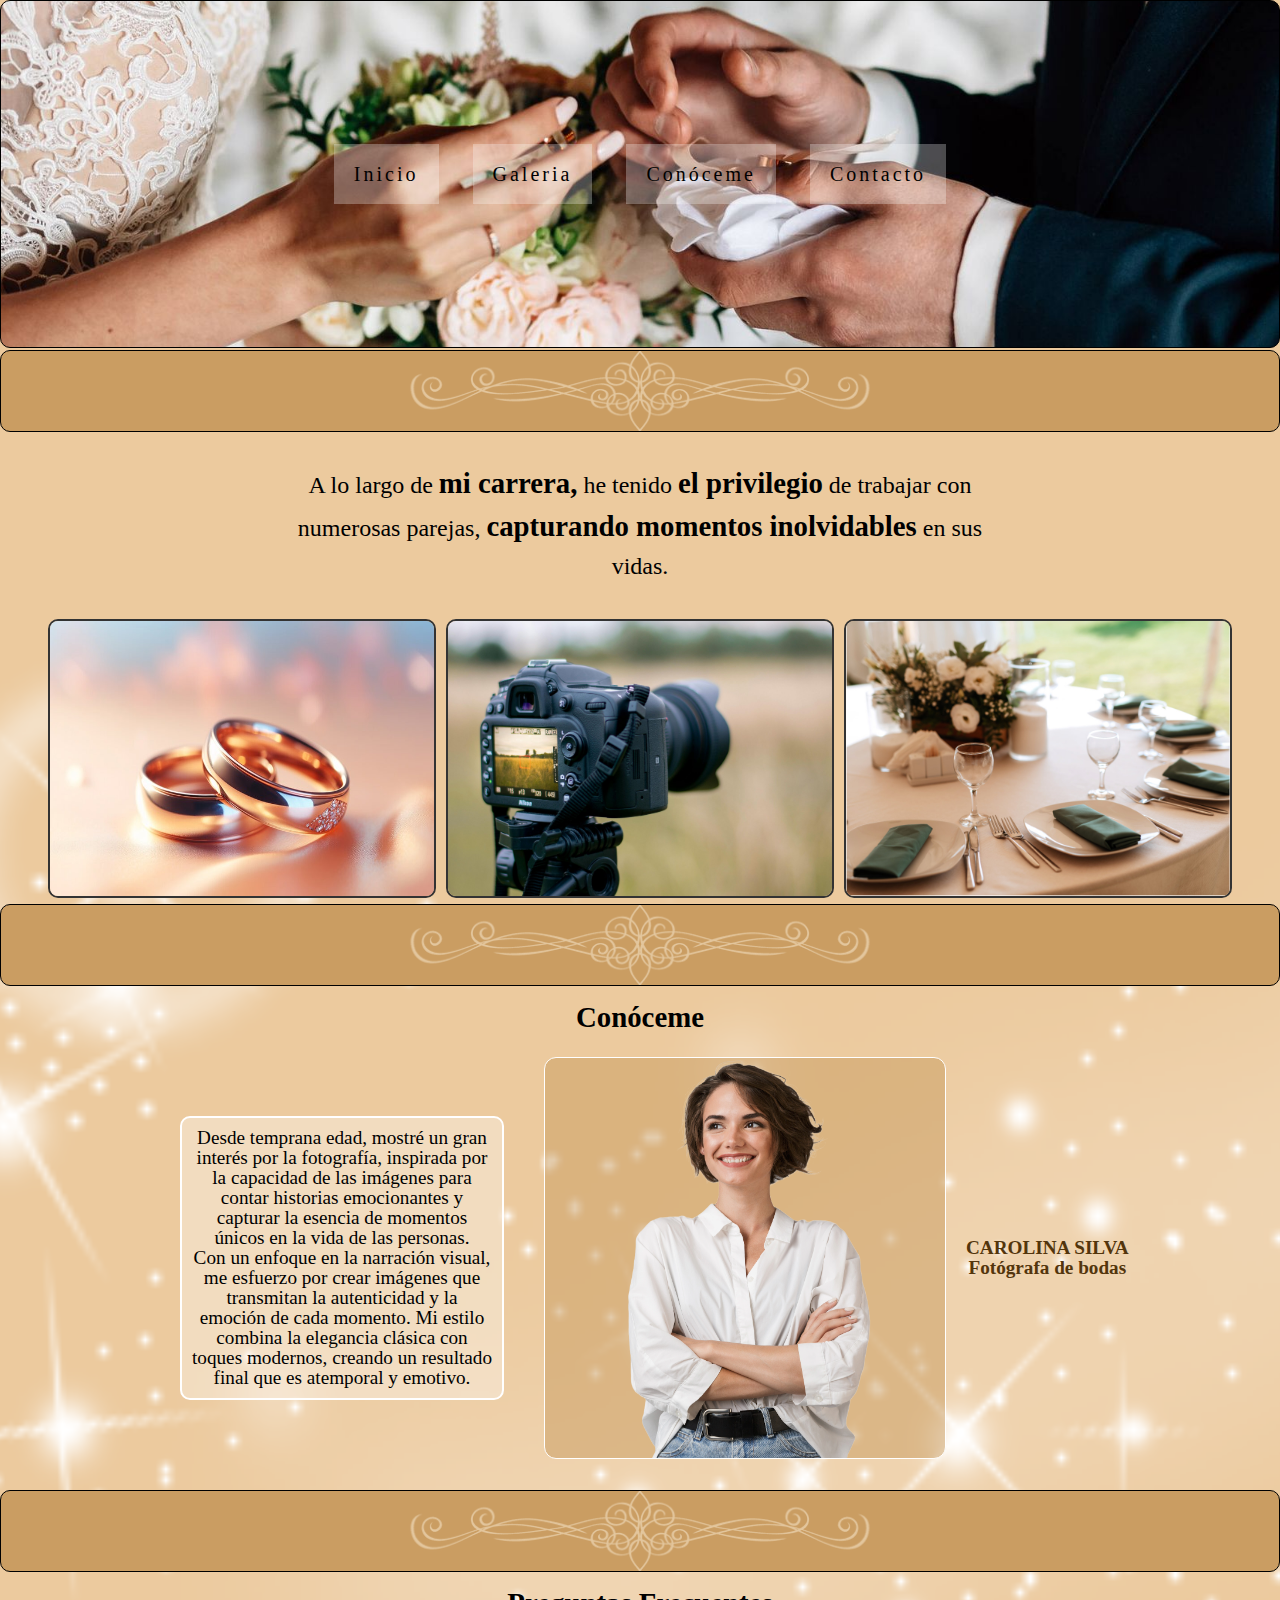
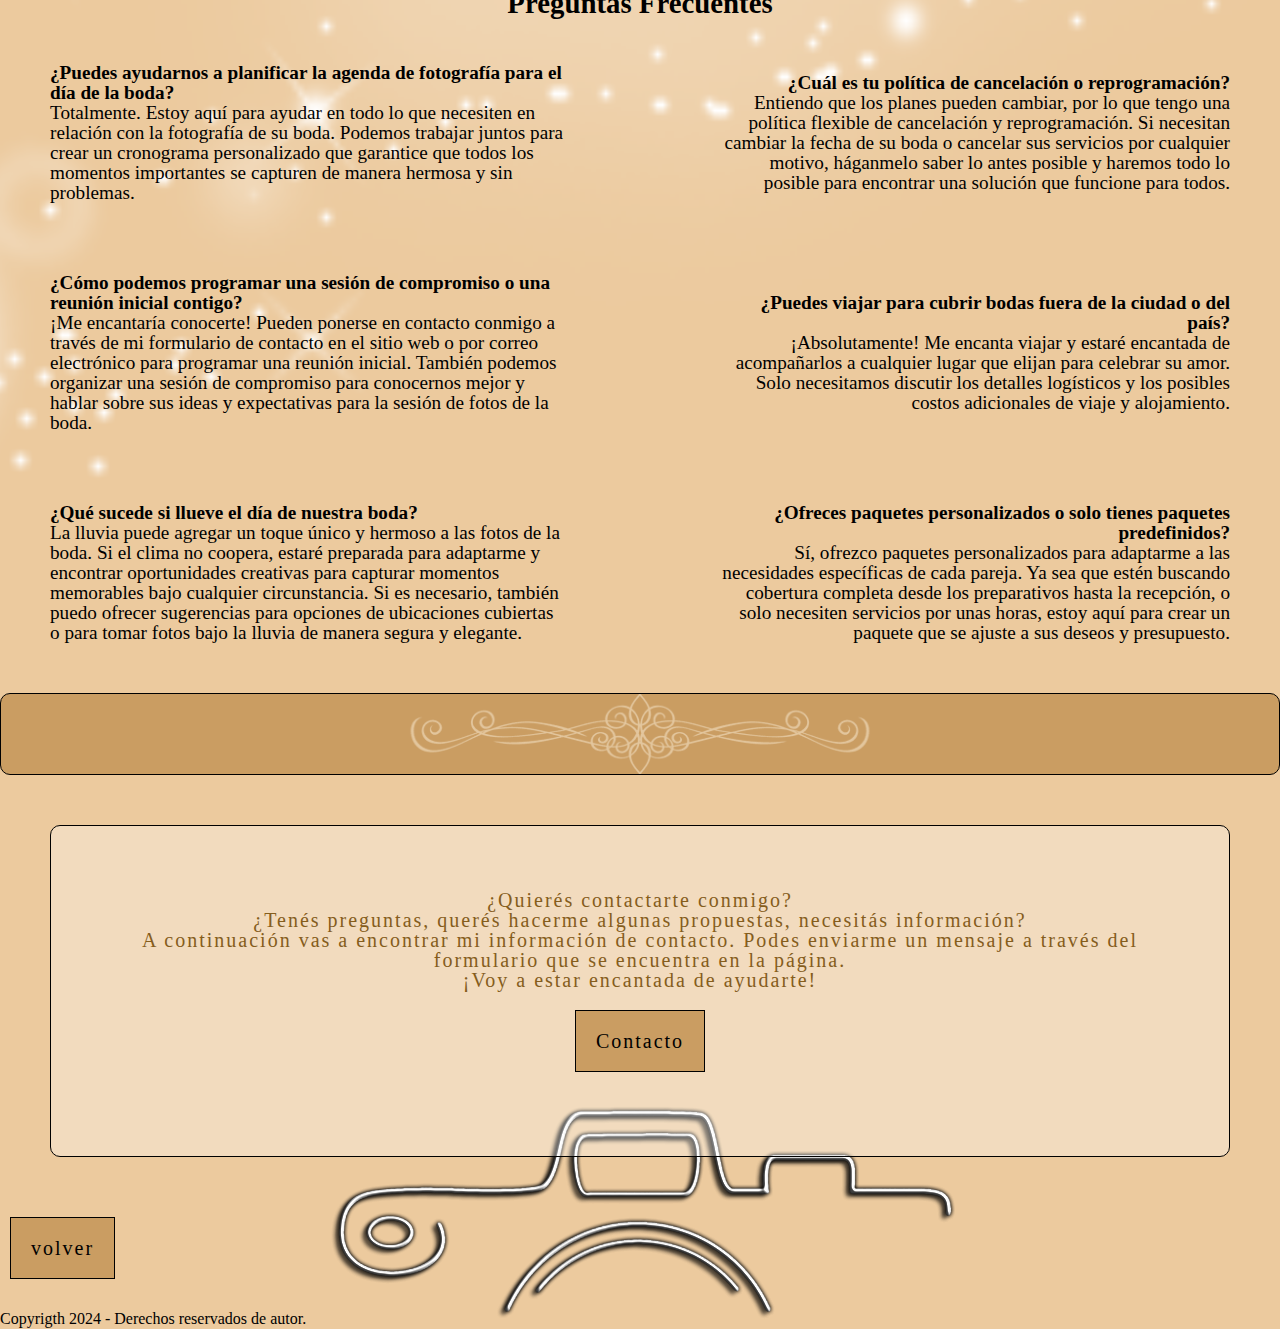
<file: secciones/conoceme.html>
<!DOCTYPE html>
<html lang="en">
<head>
    <meta charset="UTF-8">
    <meta name="viewport" content="width=device-width, initial-scale=1.0">
    <!-- favicon -->
    <link rel="shortcut icon" href="../imagenes/index/camara-favicon.png">
    <!-- estilos CSS -->
    <link rel="stylesheet" href="../css/style.css">
    <title>Conóceme</title>
</head>

<body>
    <header>
        <!-- enlace ancla (volver) -->
        <nav id="volver">
            <ul>
                <li>
                    <a href="../index.html">Inicio</a> 
                </li>
                <li>
                    <a href="./galeria.html">Galeria</a>
                </li>
                <li>
                    <a href="conoceme.html">Conóceme</a>
                </li>
                <li>
                    <a href="./contacto.html">Contacto</a>
                </li> 
            </ul>
        </nav>
    </header>

    <main class="brillos">

        <div class="separacion">
            <br>
        </div>


    <!-- Primer frase, centrada, con algunas palabras en negrita -->
    
        <div class="frase1">
            <p>A lo largo de <span class="frase1-negrita"> mi carrera,</span> he tenido <span class="frase1-negrita">el privilegio</span> de trabajar con numerosas parejas, <span class="frase1-negrita">capturando momentos inolvidables</span> en sus vidas.</p>
        </div>
    

    <!-- Tres imagenes horizontales -->

        <div class="contenedor-imagenes">
            <img src="../imagenes/conoceme/anillos.jpg" alt="Anillos de boda" class="imagen-con-espacio">
            <img src="../imagenes/conoceme/camara.jpg" alt="Camara de fotos" class="imagen-con-espacio">
            <img src="../imagenes/conoceme/mesa4.jpg" alt="Mesa de bodas" class="imagen-con-espacio">
        </div>

        <div class="separacion">
            <br>
        </div>


    <!-- El texto centrado con foto de fotografa y nombre -->

        <br>
        <h2 class="subtitulo-conoceme">Conóceme</h2>

        <section class="contenedor-texto-imagen" >
            <div>
                <p>Desde temprana edad, mostré un gran interés por la fotografía, inspirada por la capacidad de las imágenes para contar historias emocionantes y capturar la esencia de momentos únicos en la vida de las personas.</p>
                <p>Con un enfoque en la narración visual, me esfuerzo por crear imágenes que transmitan la autenticidad y la emoción de cada momento. Mi estilo combina la elegancia clásica con toques modernos, creando un resultado final que es atemporal y emotivo.</p>
            </div>

            <img src="../imagenes/conoceme/fotografa3.png" alt="fotografa">

            <h4>
                CAROLINA SILVA
                <br>
                Fotógrafa de bodas
            </h4>
            
        </section>


        <div class="separacion">
            <br>
        </div>


    <!-- Zona de preguntas frecuentes -->

        <br>
        <h2 class="subtitulo-conoceme">Preguntas Frecuentes</h2>

        <section class="contenedor-preguntas">
            <div class="texto-izquierdo">
                <p><b>¿Puedes ayudarnos a planificar la agenda de fotografía para el día de la boda?</b></p>
                <p>Totalmente. Estoy aquí para ayudar en todo lo que necesiten en relación con la fotografía de su boda. Podemos trabajar juntos para crear un cronograma personalizado que garantice que todos los momentos importantes se capturen de manera hermosa y sin problemas.</p>
            </div>

            <div class="texto-derecho">
                <p><b>¿Cuál es tu política de cancelación o reprogramación?</b></p>
                <p>Entiendo que los planes pueden cambiar, por lo que tengo una política flexible de cancelación y reprogramación. Si necesitan cambiar la fecha de su boda o cancelar sus servicios por cualquier motivo, háganmelo saber lo antes posible y haremos todo lo posible para encontrar una solución que funcione para todos.</p>
            </div>
        </section>

        <section class="contenedor-preguntas">
            <div class="texto-izquierdo">
                <p><b>¿Cómo podemos programar una sesión de compromiso o una reunión inicial contigo?</b></p>
                <p>¡Me encantaría conocerte! Pueden ponerse en contacto conmigo a través de mi formulario de contacto en el sitio web o por correo electrónico para programar una reunión inicial. También podemos organizar una sesión de compromiso para conocernos mejor y hablar sobre sus ideas y expectativas para la sesión de fotos de la boda.</p>
            </div>

            <div class="texto-derecho">
                <p><b>¿Puedes viajar para cubrir bodas fuera de la ciudad o del país?</b></p>
                <p>¡Absolutamente! Me encanta viajar y estaré encantada de acompañarlos a cualquier lugar que elijan para celebrar su amor. Solo necesitamos discutir los detalles logísticos y los posibles costos adicionales de viaje y alojamiento.</p>
            </div>
        </section>

        <section class="contenedor-preguntas">
            <div class="texto-izquierdo">
                <p><b>¿Qué sucede si llueve el día de nuestra boda?</b></p>
                <p>La lluvia puede agregar un toque único y hermoso a las fotos de la boda. Si el clima no coopera, estaré preparada para adaptarme y encontrar oportunidades creativas para capturar momentos memorables bajo cualquier circunstancia. Si es necesario, también puedo ofrecer sugerencias para opciones de ubicaciones cubiertas o para tomar fotos bajo la lluvia de manera segura y elegante.</p>
            </div>

            <div class="texto-derecho">
                <p><b>¿Ofreces paquetes personalizados o solo tienes paquetes predefinidos?</b></p>
                <p>Sí, ofrezco paquetes personalizados para adaptarme a las necesidades específicas de cada pareja. Ya sea que estén buscando cobertura completa desde los preparativos hasta la recepción, o solo necesiten servicios por unas horas, estoy aquí para crear un paquete que se ajuste a sus deseos y presupuesto.</p>
            </div>

        </section>

        <div class="separacion">
            <br>
        </div>

    </main>

    <footer>

        <div>
            ¿Quierés contactarte conmigo?
            <br>
            ¿Tenés preguntas, querés hacerme algunas propuestas, necesitás información?
            <br> 
            A continuación vas a encontrar mi información de contacto. 
            Podes enviarme un mensaje a través del formulario que se encuentra en la página. 
            <br>
            ¡Voy a estar encantada de ayudarte!        
        
            <ul>
                <li>
                    <a href="./contacto.html">Contacto</a>
                </li> 
            </ul>
        </div>

    <!--Enlace ancla (volver)-->
        <a href="#volver">volver</a>
        <br>
        <br>
        Copyrigth 2024 - Derechos reservados de autor.
    </footer>
</body>
</html>
</file>
<file: css/style.css>
/* INICIO */
*{
        margin: 0;
        padding: 0;
        /* box-sizing: border-box; */
        
}

body{
    background-color: rgb(236,202,158);
    font-family: 'Times New Roman', Times, serif;
    line-height: 20px;
    /* border: 1px solid rgb(0, 0, 0); */
}

.brillos{
    background-image: url(../imagenes/index/brillos-fondo-inicio.png);
    background-repeat:no-repeat;
    background-position: center;
    background-size:cover;
}

nav{

    background-image: url(../imagenes/index/fotonav.jpg); 
    background-size: cover; 
    background-position:center; 
    background-repeat: no-repeat; 
    padding: 10%;
    margin-bottom: 2px;
    border: 1px solid rgb(0, 0, 0);
    border-radius: 10px;

}
nav ul {
    list-style: none;
    margin: 0;
    padding: 0;
    text-align: center; 
}
  
nav ul li {
    display: inline-block;
    letter-spacing: 3px;
}

nav ul li:hover{
    transform: scale(1.3);
}
  
nav ul li a {
    display: inline-block;
    color:rgb(0, 0, 0);
    text-decoration: none;
    padding: 20px;
    background-color: rgba(255, 255, 255, 0.285);
    margin: 15px;
    font-size: 20px;
}

section{
    padding: 10px;
}
.separacion{
    background-image: url(../imagenes/index/separacion.png);
    background-repeat: no-repeat;
    background-size:500px;
    background-position-y: center;
    background-position-x: center;
    background-blend-mode:screen;
    background-color: rgb(202, 157, 98);
    border: 1px solid rgb(0, 0, 0);
    margin-top: 1px;
    margin-bottom: 1px;
    border-radius: 10px;
    padding: 30px;

}

.seccion1{
    display: flex;
    text-align: center;
    justify-content: center; /* Centra horizontalmente */
    align-items: center; /* Centra verticalmente */
    height: 50vh; /* Altura del viewport */


}
.seccion1 img{
    height: 300px;
    width: 400px;
    border: 1px solid white;
    border-radius: 3%;
    background-color: rgba(202, 157, 98, 0.52);
    float: left;
    margin: 20px;
}

.seccion1 p{
    width: 600px;
    margin: 20px;
    float: right;
    border: 2px solid rgb(255, 255, 255);
    border-radius: 10px;
    padding: 50px;
    background-color: rgba(255, 255, 255, 0.341);

}

.seccion1 h4{
    display: flex;
    color:rgb(0, 0, 0);
    padding: 20px;
    margin: 15px;
    font-size: 20px;
    color: rgb(83, 53, 12);


}

.presentacion {
    display: flex;
    text-align: center;
    justify-content: center; /* Centra horizontalmente */
    align-items: center; /* Centra verticalmente */
    height: 50vh; /* Altura del viewport */
}

.presentacion p {
    width: 600px;
    margin: 20px;
    padding: 20px;
    border: 2px solid rgb(255, 255, 255);
    border-radius: 10px;
    background-color: rgba(255, 255, 255, 0.341);
}

.presentacion video{
    width: 500px;
    height:300px; 
    border:  solid rgb(255, 255, 255);

}

.seccion-imagenes {
    display: flex;
    flex-wrap:wrap; /* Permite que los elementos se envuelvan en múltiples líneas */
    justify-content:center; /* Centra los elementos horizontalmente */
    position: relative;
    width: 100%; /* Ancho fijo para todas las secciones */
    margin: 0 auto; /* Centra las secciones horizontalmente en la página */
}

.seccion-imagenes div {
    background-color: rgba(255, 255, 255, 0.325);
    padding: 20px;
    border: 1px solid rgb(0, 0, 0);
    border-radius: 3%;
    margin: 20px;
    margin-top: 60px;
    display: flex;
    flex-direction: column; /* Organiza los elementos internos en columnas */
}

.seccion-imagenes h2 {
    text-align: center;
    position: absolute;
    margin: 20px;
    font-size: 30px;
    border-bottom: 3px solid rgba(0, 0, 0, 0.355);
    letter-spacing: 2px;
}

.seccion-imagenes h3 {
    text-align: center;
    margin: 10px;
    
}

.seccion-imagenes p {
    width: 300px; /* Ancho fijo */
    margin: 20px;
    border: 2px solid rgb(255, 255, 255);
    border-radius: 10px;
    padding: 10px;
    background-color: rgba(255, 255, 255, 0.341);
}

.seccion-imagenes img {
    width: 200px;
    height: 300px;
    border: 1px solid rgb(0, 0, 0);
    border-radius: 3%;
    margin: 0 auto; /* Centra la imagen horizontalmente */
}


footer{
    background-image: url(/imagenes/index/footer.png);
    background-repeat: no-repeat;
    background-size:auto;
    background-position-y: bottom;
    background-position-x: center;

}

footer div{
    letter-spacing: 2px;
    background-color: rgba(255, 255, 255, 0.335);
    color: rgb(133, 93, 28);
    text-align: center;
    border-radius: 10px;
    font-size: 20px;
    padding: 5%;
    border:  1px solid black;
    margin: 50px;
}

footer ul {
    list-style: none;
    text-align: center; 
}
  
footer ul li {
    letter-spacing: 3px;
}

footer ul li:hover{
    transform: scale(1.3);
}
  
footer ul li a {
    display: inline-block;
    color:rgb(0, 0, 0);
    text-decoration: none;
    padding: 20px;
    background-color: rgb(202, 157, 98);
    font-size: 20px;
    border: 1px solid black;
    margin: 20px;
}

footer a{
    display: inline-block;
    color:rgb(0, 0, 0);
    text-decoration: none;
    padding: 20px;
    background-color: rgb(202, 157, 98);
    font-size: 20px;
    border: 1px solid black;
    margin: 10px;
    letter-spacing: 2px;
    align-items: center;

}
footer a:hover{
    transform: scale(1.3);

}

/* fin INICIO */




/* comienza GALERIA */
.div-secciones{
    width: 100%;
    height: 50px;
}
.cont-galerias{
    font-size: 2rem;
    width: 100%;
    height: auto;
    overflow:hidden; 
    padding-left: 20px;
    background-image: url(../imagenes/index/brillos-fondo-inicio.png);
    background-color: antiquewhite;
    background-size: contain;
    background-blend-mode: screen;
}
.titulo-gal{
    width: 60%;
    height: 50px;
    display: flex;
    margin-top: 20px;
    justify-content: center;
    align-items: center;
    border-top: 1px solid grey;
    
}
.cont-titulo-gal{
    margin-top: 20px;
    margin-bottom: 20px;
    width: 100%;
    height: 100px;
    display: flex;
    flex-direction: column;
    justify-content: center;
    align-items: center;
    overflow: auto;
}
.cont-titulo-gal h1{
    font-size: 6rem;
}
.cont-titulo-gal h2{
    font-size: 1rem;
    margin-top: 20px;
}

.cont-gal1{
    width: 50vw;
    height: 400px;
    font-size: 4rem;
    display: flex;
    gap: 10px;
    padding: 2px 10px 10px 10px;
    border-radius: 8px;
    margin-top: 20px;
    filter: drop-shadow(-10px 10px 15px black);
    background-color: rgb(202, 157, 98);
    
}
.cont-gal1 img{
    width: calc(50vw / 5);
    height: 100%;
    border-radius: 10px;
    object-fit: cover;
    object-position: center;
    pointer-events: visible;
    transition: all ease-in-out 0.5;
    cursor: pointer;

    
}
.cont-gal1 img:hover{
    width: 50%;
    aspect-ratio: 16 / 9;
    border-bottom: 3px solid white;
    border-left: 3px solid white;
    
}
.gal2{
    position: relative;
    margin-bottom: 20px;
    left: 200px;
}
.img-flotante img{
    width: 70%;
    height:auto;
    aspect-ratio: 9 / 16;
    object-fit:cover;
    object-position: center; 
}
.img-flotante{
    position: absolute;
    left: 65vw;
    top: 50vh;
    width: 40%;
    height: 400px;
    margin: 10px 60px 0px 0px;
    filter: drop-shadow(20px -10px 10px black) opacity(60%) blur(0.5px);
    z-index: 0;
 
}
.img-btn{
    filter: drop-shadow(10px -8px 10px black) opacity(30%) blur(0.5px);
}
.img-flotante2{
    display: none;

}

.btn.contactame{
    display: flex;
    font-family: 'Times New Roman', Times, serif;
    font-size: 2rem;
    justify-content: center;
    align-items: center;
    width: 30%;
    height: 50px;
    background-color: antiquewhite;
    border: 0.5px solid black;
    border-radius: 8px;
    color: black;
    padding: 10px;
    overflow: hidden;
    
}
.btn a{
    color: #333;
    text-decoration: none;
}
.btn:hover{
    background-color: rgb(54, 226, 54);
    color: antiquewhite;
}
.cont-cont-contacto{
    display: flex;
    width: 100%;
    justify-content: center;
}
.cont-final-contacto{
    width: 50%;
    height: 150px;
    display: flex;
    justify-content: space-evenly;
    margin-top: 30px;
    margin-bottom: 30px;
    border-radius: 10px;
    background-color: rgba(236,202,158, 0.911);
    background-image: url(../imagenes/galeria/15.png);
    background-blend-mode:color-burn;
    
    
}
.cont-final-contacto button{
    font-size: 1.2rem;
    justify-content: center;
    width: 30%;
    height: 50 auto;
    position: relative;
    top: 5vh;
}
@media only screen and (min-width: 1200px) {
    .cont-gal1 img:hover{
        width: 80%;
        aspect-ratio: 16 / 9;
        border-bottom: 3px solid white;
        border-left: 3px solid white;
        
    }
    
    .gal2{
        position: relative;
        margin-bottom: 20px;
        left: 100px;
    }
    .img-flotante img{
        width: 90%;
        height:auto;
        aspect-ratio: 9 / 16;
        object-fit:cover;
        object-position: center; 
    }
    .img-flotante{
        position: absolute;
        left: 60vw;
        top: 50vh;
        width: 40%;
        height: 400px;
        margin: 10px 60px 0px 0px;
        filter: drop-shadow(20px -10px 10px black) opacity(60%) blur(0.5px);
        /* filter: opacity(30%); */
        z-index: 0;
     
    }
    .cont-final-contacto{
        width: 80%;
        height: 200px;
        display: flex;
        justify-content: space-evenly;
        margin-top: 30px;
        margin-bottom: 30px;
        border-radius: 10px;
        background-color: rgba(202, 157, 98, 0.486);
    }
    .cont-final-contacto button{
        font-size: 1.2rem;
        justify-content: center;
        width: 50%;
        height: 50 auto;
        position: relative;
        top: 5vh;
    }
    .cont-titulo-gal{
        width: 100%;
        height: 80px;
        display: flex;
        justify-content: center;
        align-items: center;
        text-align: center;
    }
    .cont-titulo-gal h1{
        margin-top: 15px;
        margin-bottom: 5px;
        font-size: 4rem;
    }
    .cont-titulo-gal h2{
        font-size: 1.2rem;
        margin-top: 20px;
    }
}
    @media only screen and (min-width:468px) and (max-width:1199px){
        .cont-titulo-gal h1{
            margin-top: 15px;
            margin-bottom: 5px;
            font-size: 3rem;
        }
        .cont-titulo-gal h2{
            font-size: 1rem;
            margin-top: 20px;
        }
        .cont-galerias{
            width: 100%;
            position: relative;
        }
        .img-flotante img{
            width: 60%;
            height:auto;
            aspect-ratio: 9 / 16;
            object-fit:cover;
            object-position: center; 
        }
        .img-flotante{
            position: absolute;
            left: 70vw;
            top: 100vh;
            width: 50%;
            height: 400px;
            margin: 10px 60px 0px 0px;
            filter: drop-shadow(20px -10px 10px black) opacity(60%) blur(0.5px);
            /* filter: opacity(30%); */
            z-index: 0;
         
        }
        .cont-final-contacto{
            width: 70%;
            height: 100px;
            display: flex;
            justify-content: space-evenly;
            margin-top: 30px;
            margin-bottom: 30px;
            border-radius: 10px;
            background-color: rgba(236,202,158, 0.911);
            background-image: url(../imagenes/galeria/15.png);
            background-blend-mode:color-burn;
            
            
        }
        .cont-final-contacto button a{
            font-size: 1rem;
            justify-content: center;
            width: 90%;
            height: 20 auto;
            position: relative;
            
        }
}
    @media only screen and (max-width:467px) {
        .cont-titulo-gal h1{
            margin-top: 15px;
            font-size: 2rem;
        }
        .cont-titulo-gal h2{
            font-size: 0.9rem;
            margin-top: 5px;
            margin-bottom: 5px;
        }
        .cont-titulo-gal{
            height: 100 auto;
            overflow:visible;
        }
        .img-flotante2 img{
            display: none;
            
        }
        .img-flotante2 button{
            justify-content: center;
            font-size: 1.2rem;
            width: 70%;
            height: 50 auto;
            position: relative;
            top: 5vh;
            
        }
        .img-flotante2{
            
            display: none;
            justify-content: center;
            width: 100%;
            height: 250px;
            filter: drop-shadow(20px -10px 27px black) opacity(80%);
        
        }
        .titulo-gal{
            width: 100%;
        }
        .img-btn{
            display: none;
        }
        .cont-final-contacto{
            display: none;
        }
        .img-flotante{
            display: none;
        }
        .gal3{
            display: none;
        }
        .cont-gal1{
            position: relative;
            left: calc(100vw - 85%);
            
        }
        .cont-titulo-gal{
            width: 100%;
            height: 60px;
            display: flex;
            justify-content: center;
            align-items: center;
            text-align: center;
        }
        .cont-titulo-gal h1{
            font-size: 2rem;
        }
        .cont-titulo-gal h2{
            font-size: 0.5rem;
            margin-top: 10px;
        }
    }

 
/*finaliza  GALERIA */



    /* comienza CONÓCEME */


/* arreglo de 1º parrafo de Conoceme - centrado con palabras en negrita*/

.frase1 {
    display: flex; /* utilizar flexbox */
    text-align: center;
    flex-direction: column; 
    align-items: center;
    margin: 30px;
}

.frase1 p {
    display: block; /* hace que un elemento de comporte como un bloque*/
    line-height: 1.5; /* ajusta el espaciado entre lineas del texto */
    max-width: 60%; /* ancho maximo del parrafo */
    font-size: 1.5rem; /* tamaño del texto */
    font-weight: 100; /* grosor de texto */
}

.frase1-negrita {
    font-size: 1.8rem;
    font-weight: 700;
}


/* subtitulos h2 */

.subtitulo-conoceme {
    text-align: center;
    font-size: 1.8rem;
}


/* Las 3 imagenes de Conoceme - centradas y una al lado de la otra*/

.contenedor-imagenes{
    display: flex; 
    justify-content: center; /* centrar horizontalmente las imagenes */
}

.contenedor-imagenes img {
    border-radius: 10px;
}

.imagen-con-espacio {
    border: 2px solid #333; /* agregar un contorno */
    margin: 5px; /* espaciado entre las imagenes */
    max-width: 30%; /* ancho para imagen */
}


/* El texto centrado con foto de fotografa y nombre */

.contenedor-texto-imagen{
    display: flex;
    text-align: center;
    align-items: center;
    margin-left: 150px;
}

.contenedor-texto-imagen div{
    width: 300px;
    margin: 20px;
    float: right;
    border: 2px solid rgb(255, 255, 255);
    border-radius: 10px;
    padding: 10px;
    background-color: rgba(255, 255, 255, 0.341);
    font-size: 1.2rem;
}

.contenedor-texto-imagen img{
    height: 400px; /* altura de imagen */
    width: 400px; /* ancho de imagen */
    border: 1px solid white;
    border-radius: 3%;
    background-color: rgba(202, 157, 98, 0.52);
    float: left;
    margin: 20px;
    object-fit: contain; /* ajusta la imagen dentro del contenedor */
}

.contenedor-texto-imagen h4 {
    display: flex;
    color: rgb(83, 53, 12);
    font-size: 1.2rem;
}


/* preguntas frecuentes */

.contenedor-preguntas {
    display: flex; 
    flex-flow: row wrap; 
    justify-content: space-evenly;
    align-items: center;
    margin: 30px;
    padding: 20px;
    font-size: 1.2rem;
}

.texto-izquierdo {
    flex: 1;
    text-align: left;
    padding-right: 13%;
}

.texto-derecho {
    flex: 1;
    text-align: right;
}


    /* ............... */
    /* Media Queries - Estilos generales */

/* Estilos para pantallas pequeñas - Smartphone (hasta 767px de ancho) */
@media screen and (max-width: 767px) {


/* 1º parrafo centrado y negrita */
.frase1 {
    font-size: 1rem;
    line-height: 1;
}

.frase1-negrita {
    font-size: 1.3rem;
}


/* subtitulo h2 */
.subtitulo-conoceme {
    font-size: 1.5rem;
}


/* El texto centrado con foto de fotografa y nombre */

.contenedor-texto-imagen {
    flex-direction: column;
    margin-left: auto;
}

.contenedor-texto-imagen div {
    font-size: 1rem;
}

.contenedor-texto-imagen img {
    height: 200px; 
    width: 200px;
}


/* preguntas frecuentes */

.contenedor-preguntas {
    flex-direction: column;
    font-size: 1.1rem;
    padding: 10px;
}

.texto-izquierdo {
    text-align: center;
    padding-bottom: 35px;
}

.texto-derecho {
    text-align: center;
    padding-right: 25px;
}

}

    /* ............... */

/* Estilos para pantallas medianas - Tablets (de 768px a 1023px de ancho) */
@media screen and (min-width: 768px) and (max-width: 1023px) {


/* 1º parrafo centrado y negrita */
.frase1 {
    font-size: 1.3rem;
    line-height: 1.2;
}

.frase1-negrita {
    font-size: 1.6rem;
}


/* subtitulo h2 */

.subtitulo-conoceme {
    font-size: 1.7rem;
}


    /* El texto centrado con foto de fotografa y nombre */

.contenedor-texto-imagen {
    margin-left: 8px;
    margin-right: 13px;
}
    
.contenedor-texto-imagen div {
    font-size: 1.2rem;
    }

.contenedor-texto-imagen img {
    height: 250px;
    width: 250px;
    /* padding-left: auto;espacio entre el texto y la imagen
    margin-right: 5%;
    margin-left: 2%; */
}

.fotografa img {
    max-width: 100%;
    height: auto;
}


/* preguntas frecuentes */

.contenedor-preguntas {
    font-size: 1.1rem;
    padding: 10px;
}

}


/* finaliza CÓNOCEME */



/* comienza CONTACTO */

/* el contacto-titulo agregue */

.contacto-titulo {
    margin-top: 2px;
    margin-bottom: 2px;
    line-height: 1.5;
}

.contacto-titulo h1 {
    text-align: center;
    font-size: 3rem;
}

.contacto-titulo h2 {
    text-align: center;
    font-size: 1.5rem;
}

#formulario{
    background-color: rgb(202, 157, 98);
    border: 2px solid rgb(99, 77, 48);;
    padding: 10px;
    float: right;
    margin-right: 5%;
    margin-top: 12%;
    width: 35%;
    border-radius: 2%;

}
#formulario form div label input, textarea{
    border-radius: 2%;
}

.contacto{
    float: left;
    margin-top: 10%;
    margin-left: 50px ;
    padding: 10px;
    width: 45%;
    /*border: 2px solid black;*/
    line-height: 1.3;
}

.contacto a{
    text-decoration: none;
    color: black;
}


.menu{
    background-color: black;
}

#whatsapp{
    color: green;
}

#mail{
    color: red;
}

#instagram{
    color: #be17c4
}

#ubicacion{
    color: red;
}

/*vista en Mobile */
@media screen and (max-width:576px){
    #formulario{
        width: 100%;
        margin: 0 ;
        margin-bottom: 2%;
        box-sizing: border-box;
    }

    .contacto{
        width: 100%;
        margin: 0 auto;
        box-sizing: border-box;
    }

    #mapa{
        width: 250px;
        padding: 4%;
    }
    
}

/*vista en dispositivos medium/tablet*/
@media screen and (min-width: 577px)and (max-width:900px){
    #formulario{
        width: 70%;
        margin-left: 15%;
        margin-right: 15%;
        margin-bottom: 2%;
        box-sizing: border-box;
        padding-left: 5%;
        
    }

    .contacto{
        width: 70%;
        margin-left: 15%;
        margin-right: 15%;
        box-sizing: border-box;
    }

    #mapa{
        width: 100%;
        padding: 0%;
    }
    
}



/* finaliza CONTACTO */
</file>
